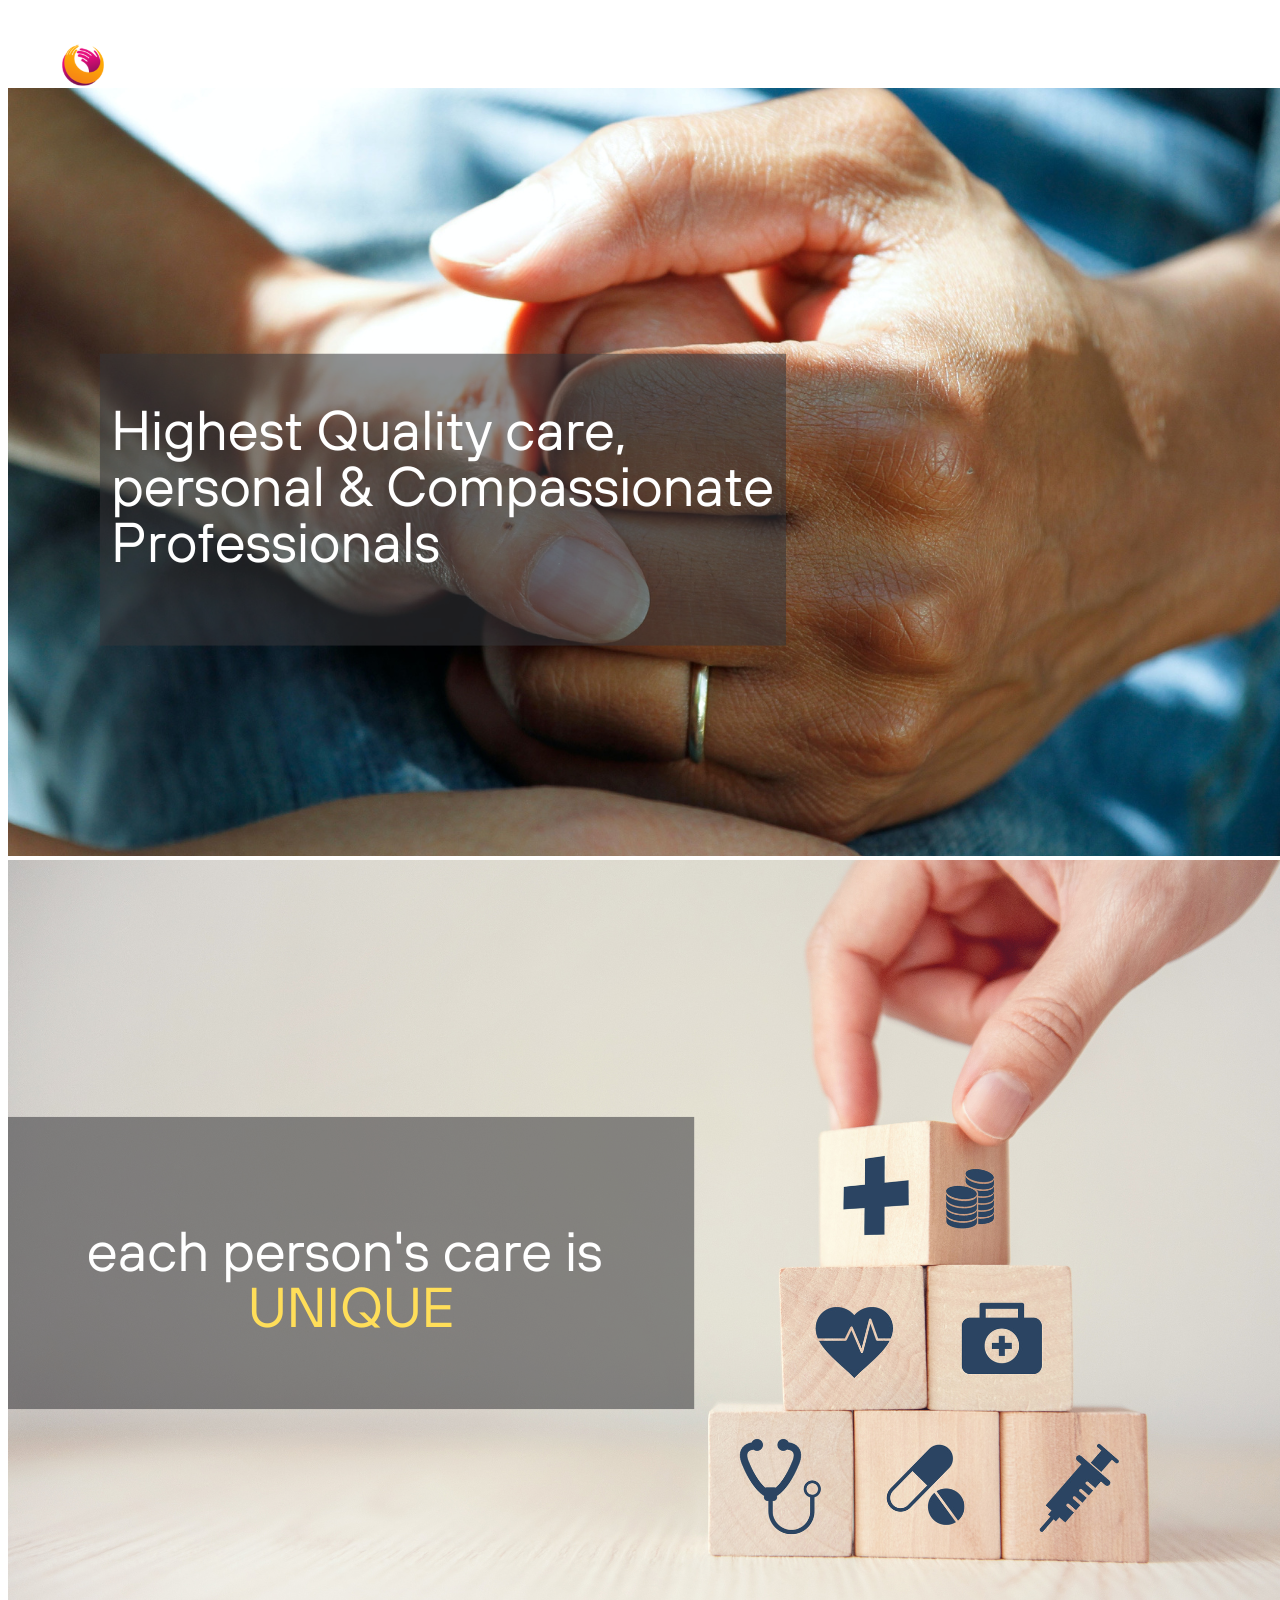
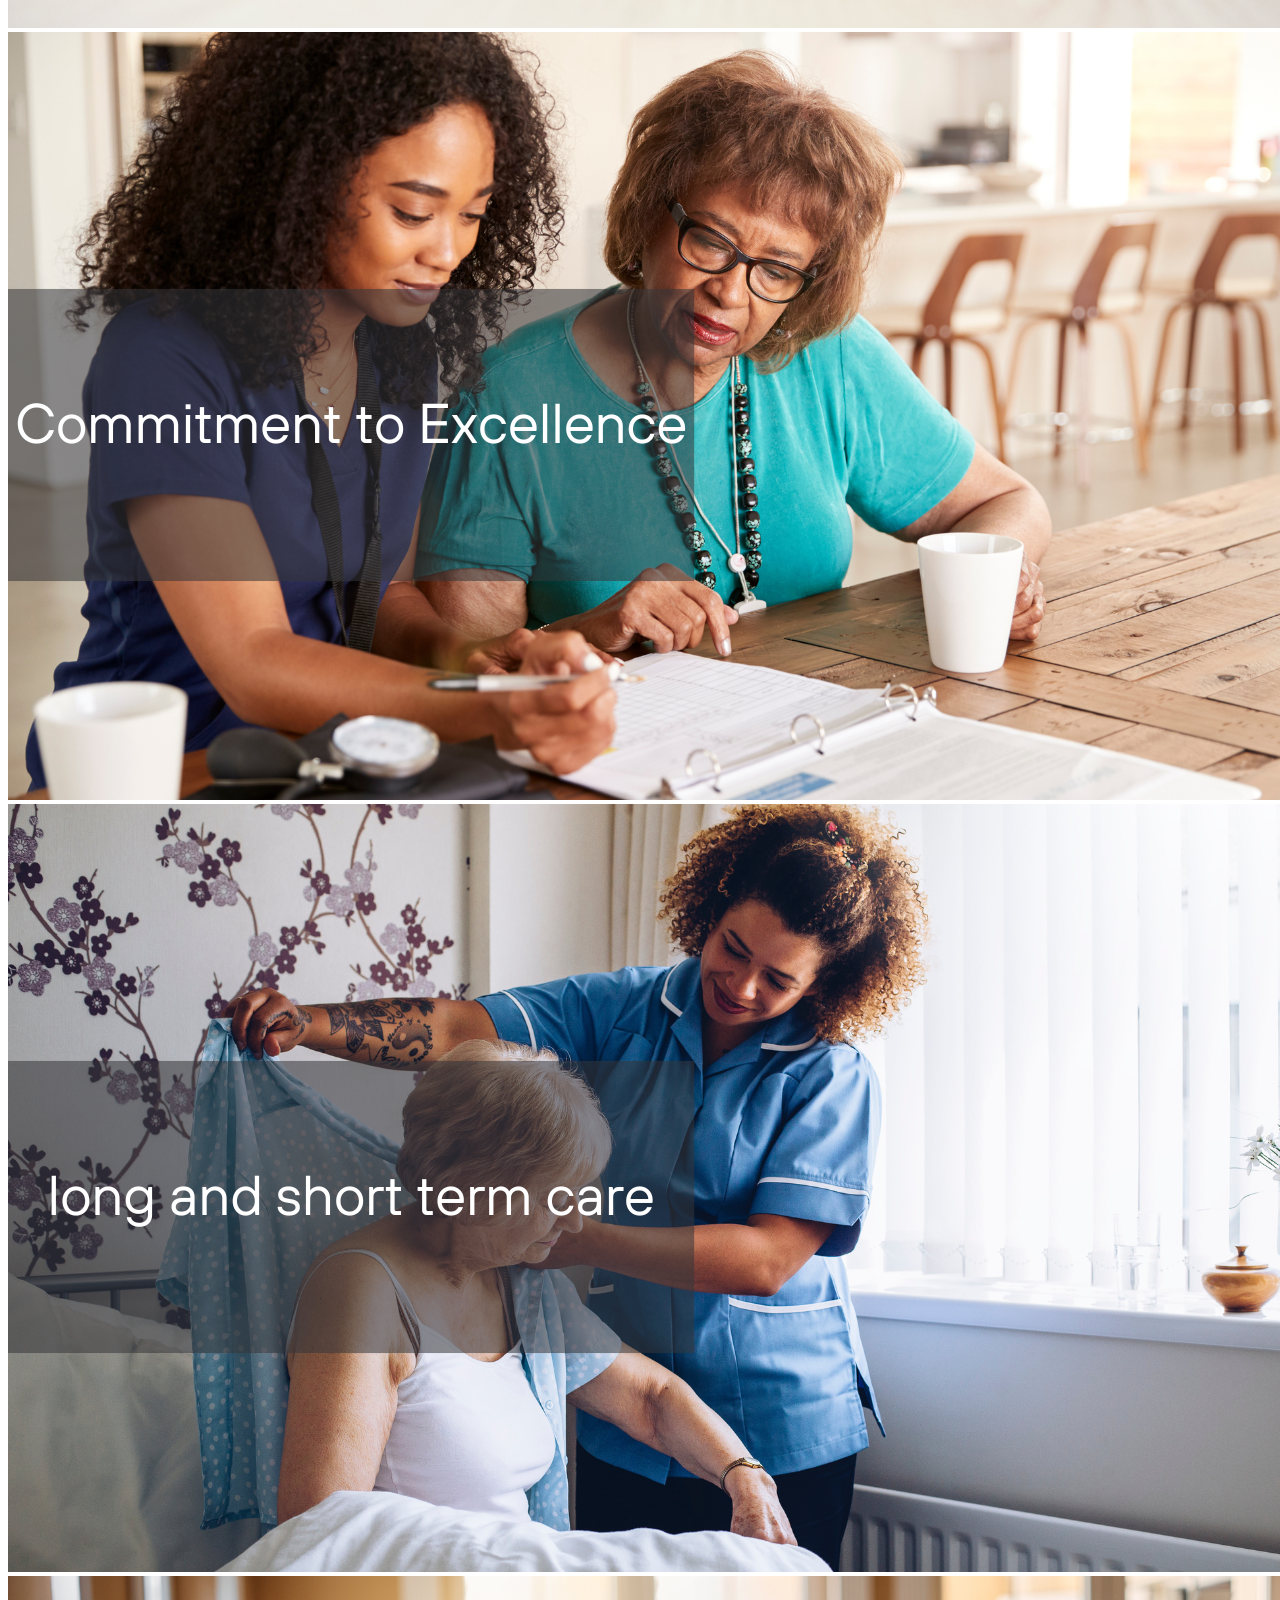
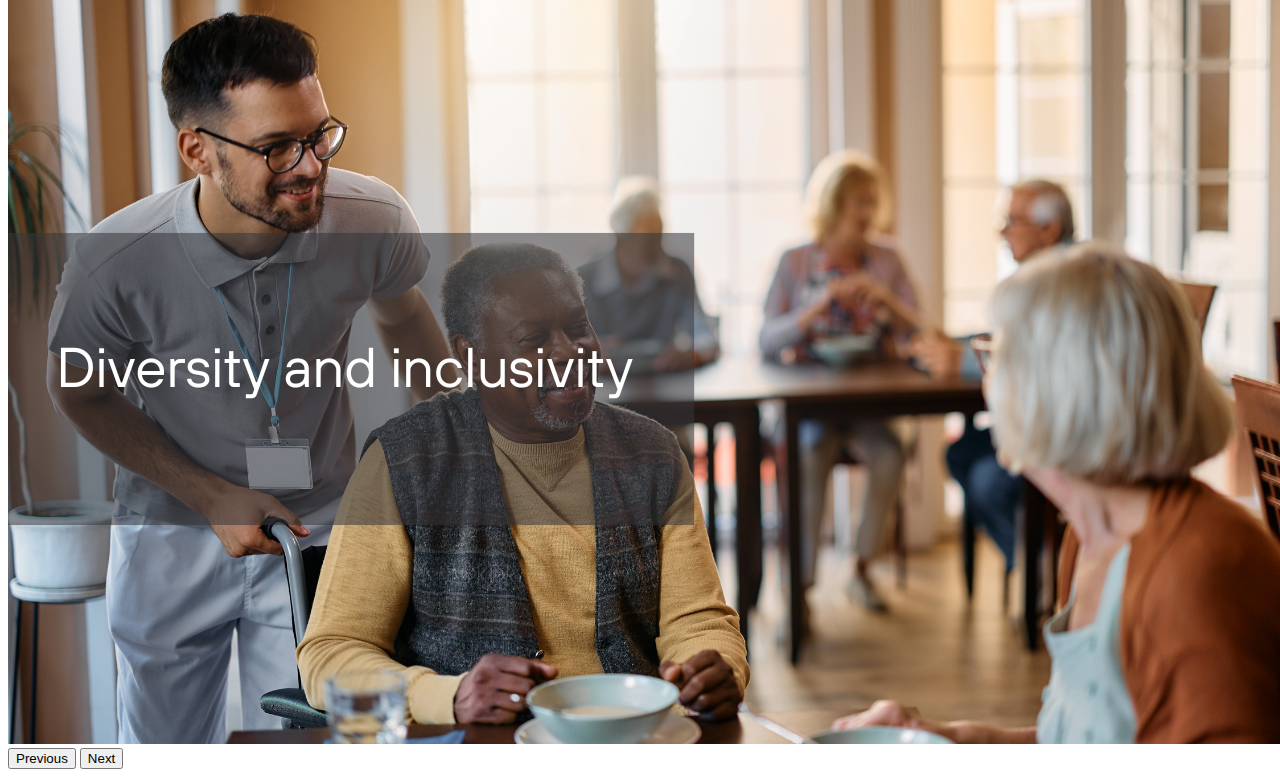
<file: index.html>
<!DOCTYPE html>
<html lang="en">
<head>
    <meta charset="UTF-8">
    <meta http-equiv="X-UA-Compatible" content="IE=edge">
    <meta name="viewport" content="width=device-width, initial-scale=1.0">
    <link rel="stylesheet" href="style.css">
    <link href="https://cdn.jsdelivr.net/npm/bootstrap@5.3.0-alpha1/dist/css/bootstrap.min.css" rel="stylesheet"
        integrity="sha384-GLhlTQ8iRABdZLl6O3oVMWSktQOp6b7In1Zl3/Jr59b6EGGoI1aFkw7cmDA6j6gD" crossorigin="anonymous">
    <title>IDK Healthcare</title>
</head>
<body>
    <!-- navbar -->
    <nav class="navbar navbar-expand-lg bg navbar-dark py-0 fs-5 fixed-top navbar-custom ">
        
        <div class="container-fluid">
            <a href="/html/index.html">
                <img src="img/logo_resize.png" height="150">
            </a>
            <button class="navbar-toggler" type="button" data-bs-toggle="collapse" data-bs-target="#navmenu">
                <span class="navbar-toggler-icon"></span>
            </button>
            <div class="collapse navbar-collapse" id="navmenu">
                <ul class="navbar-nav ms-auto">
                    <li class="nav-item">
                        <a href="#"class ="nav-link">Home</a>
                    </li>
                    <li class="nav-item">
                        <a href="#"class ="nav-link">About Us</a>
                    </li>
                    <li class="nav-item">
                        <a href="#" class="nav-link">Services</a>
                    </li>
                    <li class="nav-item">
                        <a href="#" class="nav-link">Contact US</a>
                    </li>
                </ul>
            </div>
        </div>
    </nav>

    <!-- section - carousel -->
    <div id="carouselExampleInterval" class="carousel slide" data-bs-ride="carousel">
        <div class="carousel-inner">
            <div class="carousel-item active" data-bs-interval="10000">
                <img src="img/carousel1.png" class="d-block w-100" alt="...">
            </div>
            <div class="carousel-item" data-bs-interval="2000">
                <img src="img/carousel2.png" class="d-block w-100" alt="...">
            </div>
            <div class="carousel-item">
                <img src="img/carousel3.png" class="d-block w-100" alt="...">
            </div>
            <div class="carousel-item">
                <img src="img/carousel4.png" class="d-block w-100" alt="...">
            </div>
            <div class="carousel-item">
                <img src="img/carousel5.png" class="d-block w-100" alt="...">
            </div>
        </div>
        <button class="carousel-control-prev" type="button" data-bs-target="#carouselExampleInterval" data-bs-slide="prev">
            <span class="carousel-control-prev-icon" aria-hidden="true"></span>
            <span class="visually-hidden">Previous</span>
        </button>
        <button class="carousel-control-next" type="button" data-bs-target="#carouselExampleInterval" data-bs-slide="next">
            <span class="carousel-control-next-icon" aria-hidden="true"></span>
            <span class="visually-hidden">Next</span>
        </button>
    </div>

    <script src="https://cdn.jsdelivr.net/npm/bootstrap@5.3.0-alpha1/dist/js/bootstrap.bundle.min.js"
        integrity="sha384-w76AqPfDkMBDXo30jS1Sgez6pr3x5MlQ1ZAGC+nuZB+EYdgRZgiwxhTBTkF7CXvN"
        crossorigin="anonymous"></script>
</body>
</html>
</file>
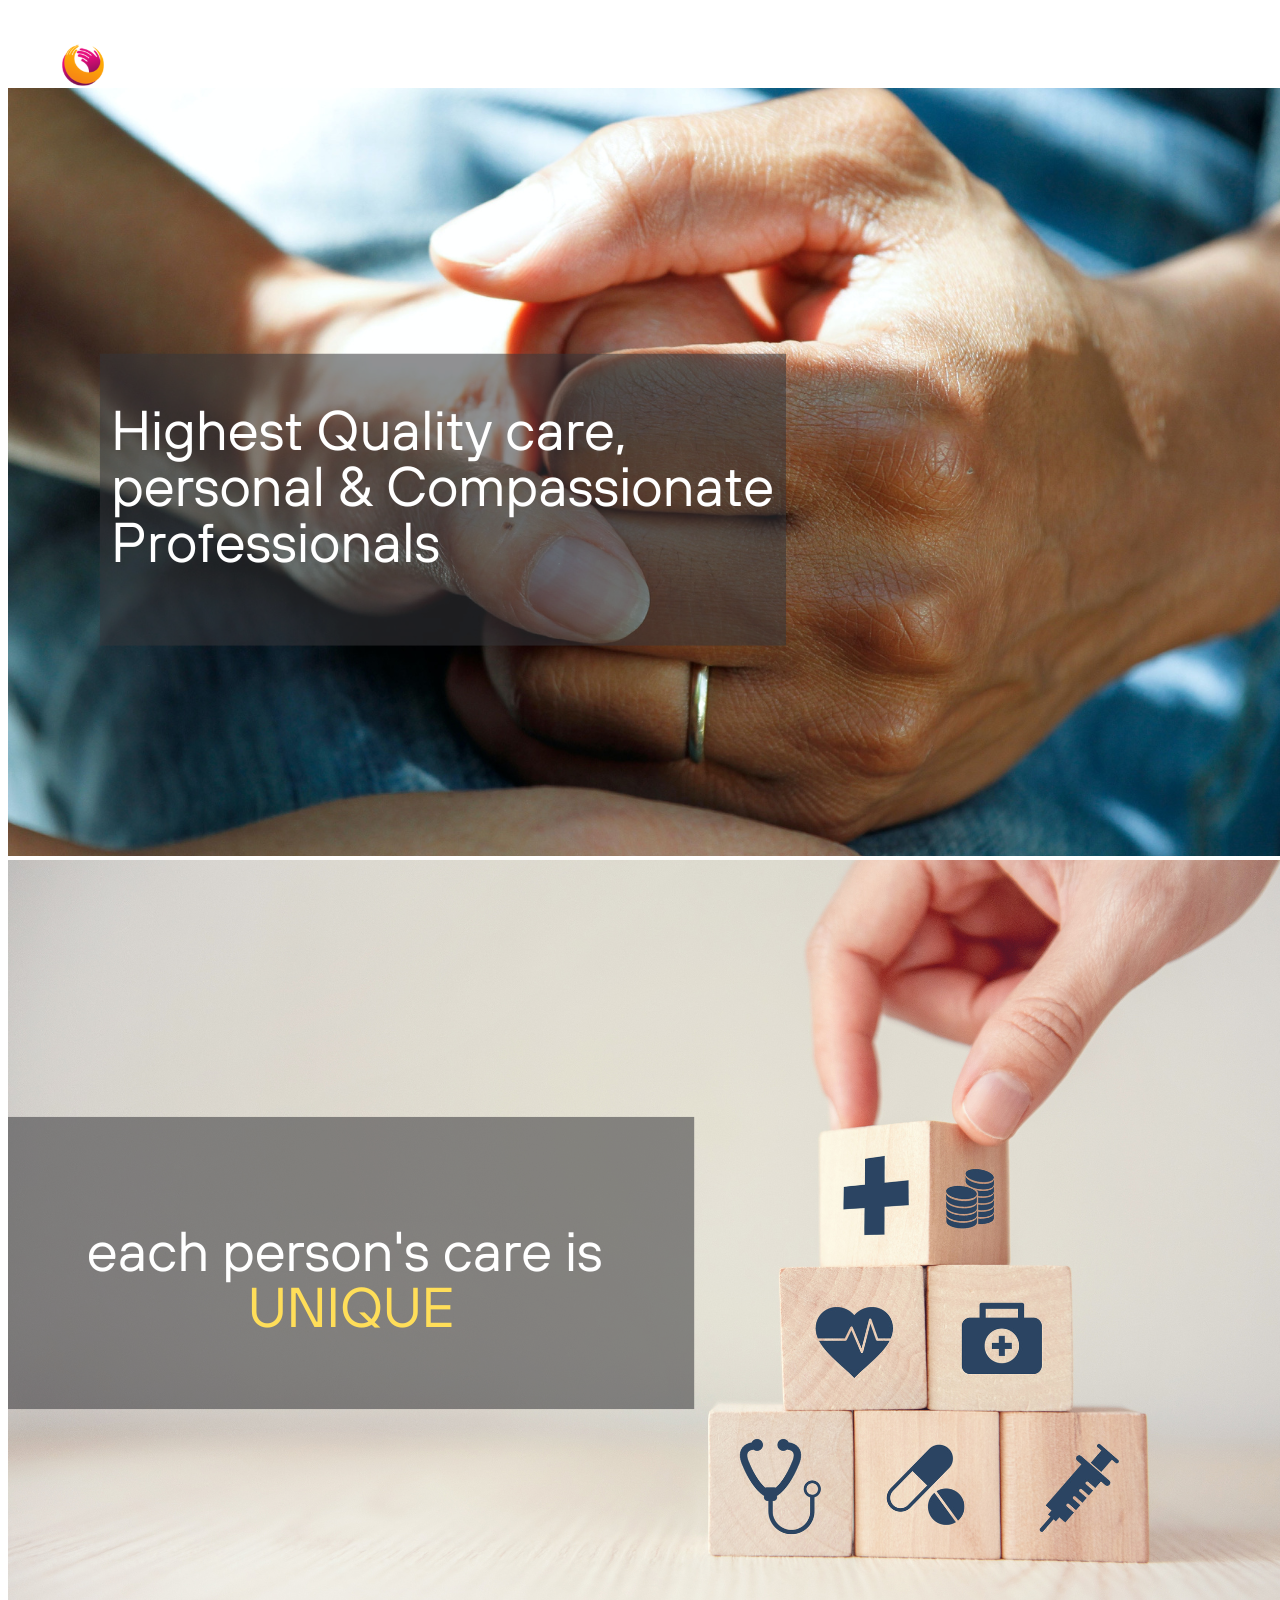
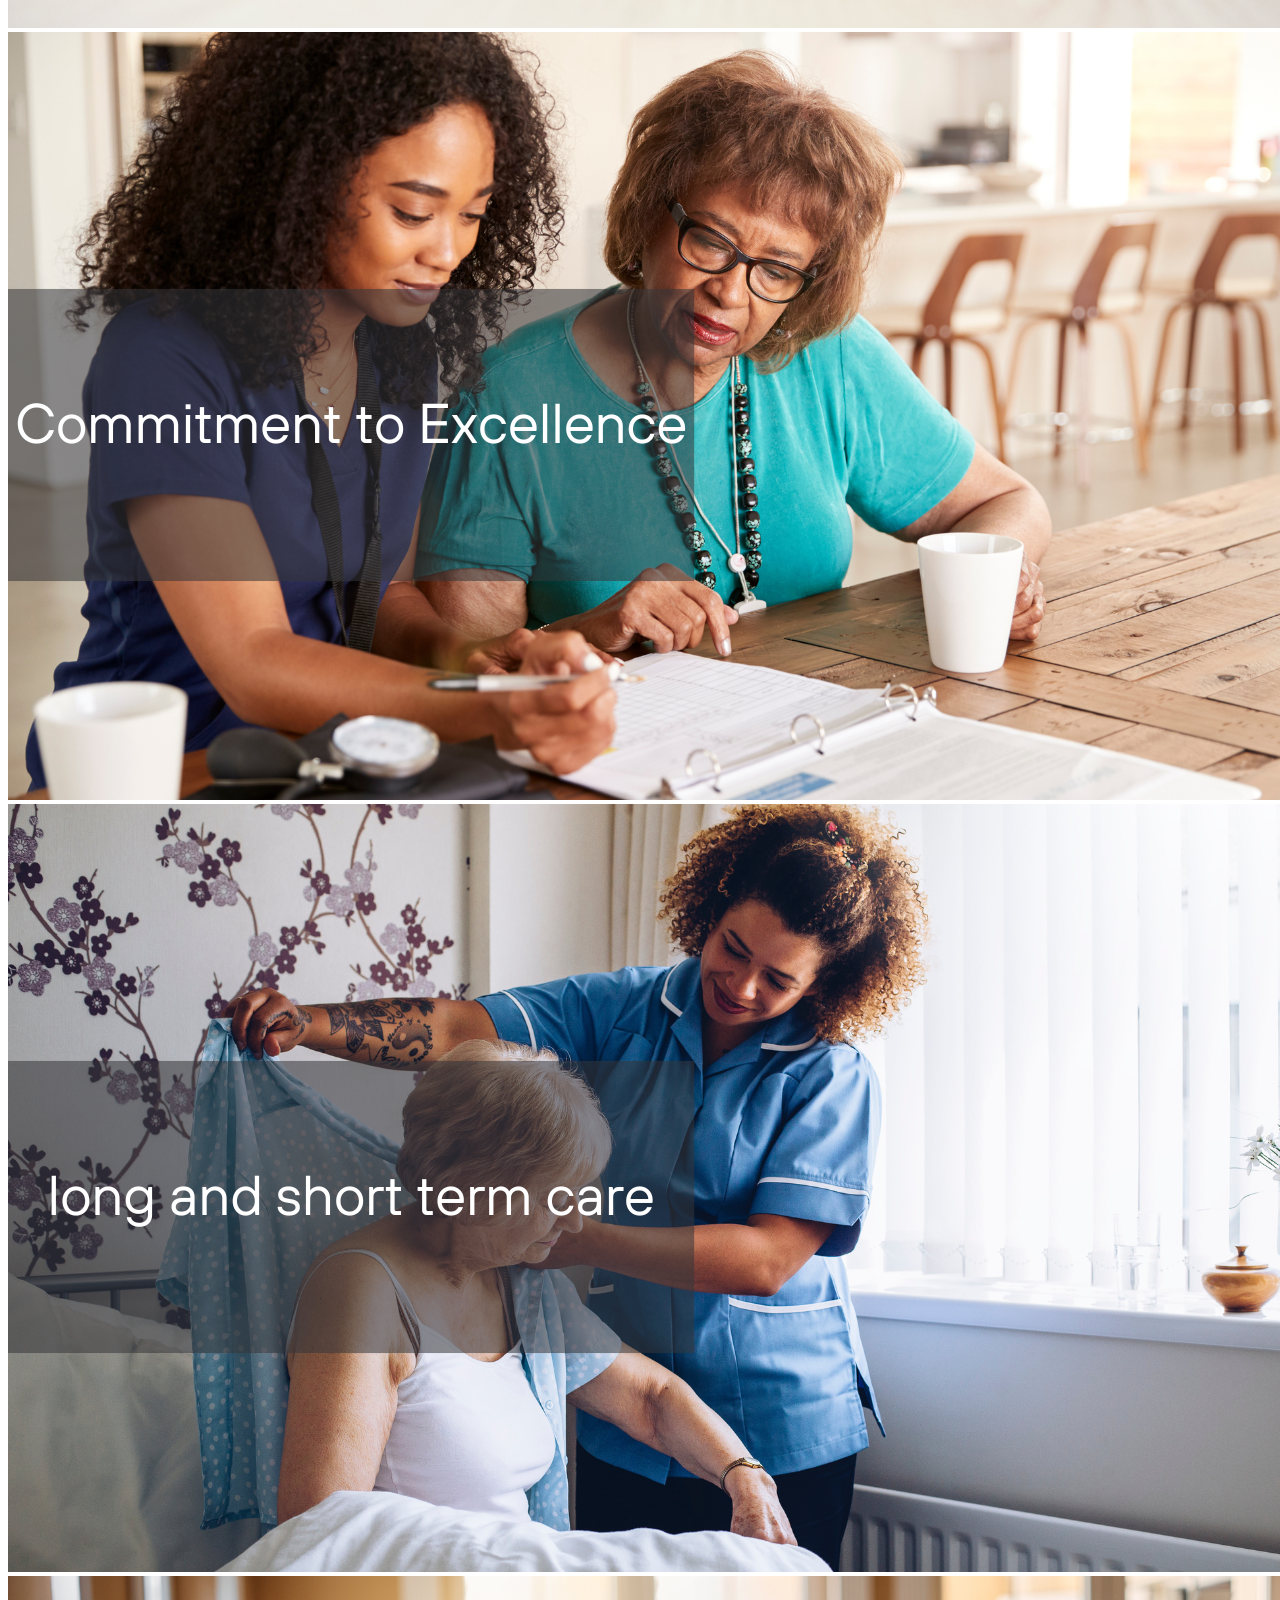
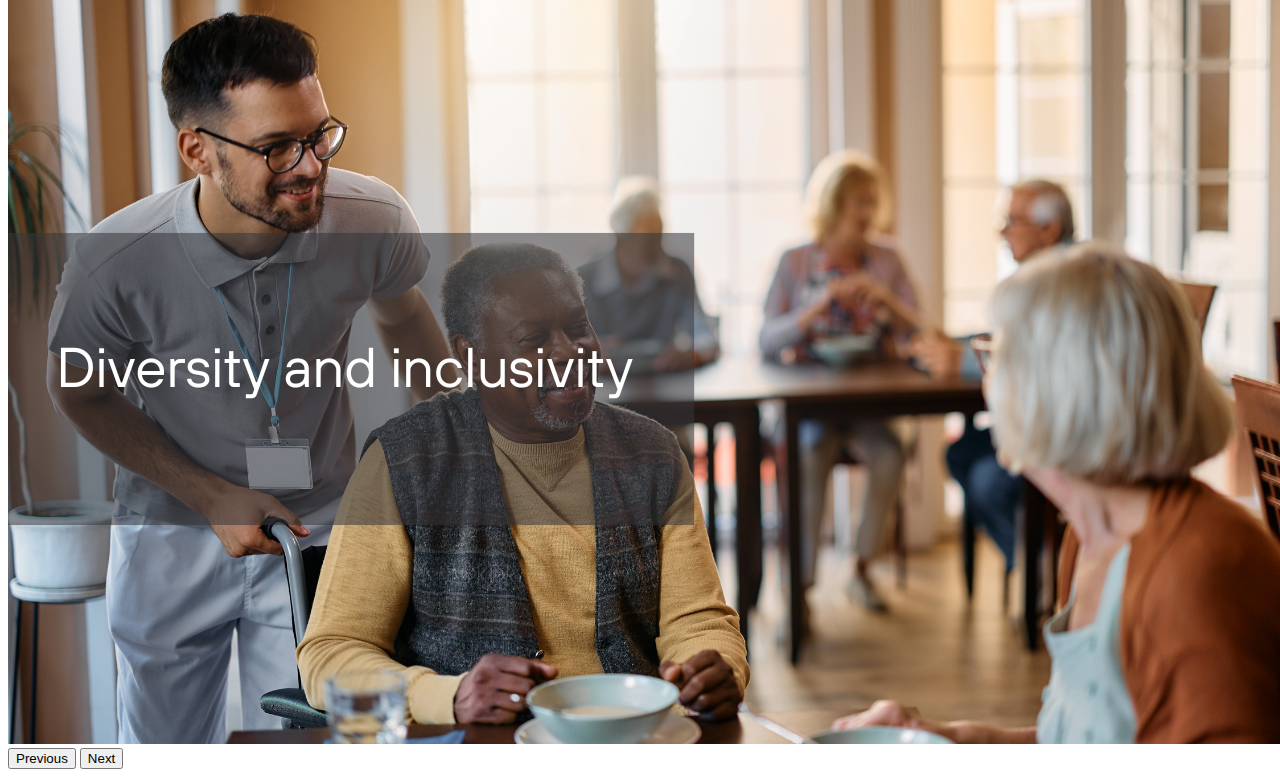
<file: html/index.html>
<!DOCTYPE html>
<html lang="en">
<head>
    <meta charset="UTF-8">
    <meta http-equiv="X-UA-Compatible" content="IE=edge">
    <meta name="viewport" content="width=device-width, initial-scale=1.0">
    <link rel="stylesheet" href="/style.css">
    <link href="https://cdn.jsdelivr.net/npm/bootstrap@5.3.0-alpha1/dist/css/bootstrap.min.css" rel="stylesheet"
        integrity="sha384-GLhlTQ8iRABdZLl6O3oVMWSktQOp6b7In1Zl3/Jr59b6EGGoI1aFkw7cmDA6j6gD" crossorigin="anonymous">
    <title>IDK Healthcare</title>
</head>
<body>
    <!-- navbar -->
    <nav class="navbar navbar-expand-lg bg navbar-dark py-0 fs-5 fixed-top navbar-custom ">
        
        <div class="container-fluid">
            <a href="/html/index.html">
                <img src="/img/logo_resize.png" height="150">
            </a>
            <button class="navbar-toggler" type="button" data-bs-toggle="collapse" data-bs-target="#navmenu">
                <span class="navbar-toggler-icon"></span>
            </button>
            <div class="collapse navbar-collapse" id="navmenu">
                <ul class="navbar-nav ms-auto">
                    <li class="nav-item">
                        <a href="#"class ="nav-link">Home</a>
                    </li>
                    <li class="nav-item">
                        <a href="#"class ="nav-link">About Us</a>
                    </li>
                    <li class="nav-item">
                        <a href="#" class="nav-link">Services</a>
                    </li>
                    <li class="nav-item">
                        <a href="#" class="nav-link">Contact US</a>
                    </li>
                </ul>
            </div>
        </div>
    </nav>

    <!-- section - carousel -->
    <div id="carouselExampleInterval" class="carousel slide" data-bs-ride="carousel">
        <div class="carousel-inner">
            <div class="carousel-item active" data-bs-interval="10000">
                <img src="/img/carousel1.png" class="d-block w-100" alt="...">
            </div>
            <div class="carousel-item" data-bs-interval="2000">
                <img src="/img/carousel2.png" class="d-block w-100" alt="...">
            </div>
            <div class="carousel-item">
                <img src="/img/carousel3.png" class="d-block w-100" alt="...">
            </div>
            <div class="carousel-item">
                <img src="/img/carousel4.png" class="d-block w-100" alt="...">
            </div>
            <div class="carousel-item">
                <img src="/img/carousel5.png" class="d-block w-100" alt="...">
            </div>
        </div>
        <button class="carousel-control-prev" type="button" data-bs-target="#carouselExampleInterval" data-bs-slide="prev">
            <span class="carousel-control-prev-icon" aria-hidden="true"></span>
            <span class="visually-hidden">Previous</span>
        </button>
        <button class="carousel-control-next" type="button" data-bs-target="#carouselExampleInterval" data-bs-slide="next">
            <span class="carousel-control-next-icon" aria-hidden="true"></span>
            <span class="visually-hidden">Next</span>
        </button>
    </div>

    <script src="https://cdn.jsdelivr.net/npm/bootstrap@5.3.0-alpha1/dist/js/bootstrap.bundle.min.js"
        integrity="sha384-w76AqPfDkMBDXo30jS1Sgez6pr3x5MlQ1ZAGC+nuZB+EYdgRZgiwxhTBTkF7CXvN"
        crossorigin="anonymous"></script>
</body>
</html>
</file>
<file: style.css>
.navbar-custom{
    height: 80px;
}

.nav-item > a {
    color: brown;
}
.nav-item > a:hover {
    text-decoration: underline;
}
</file>
